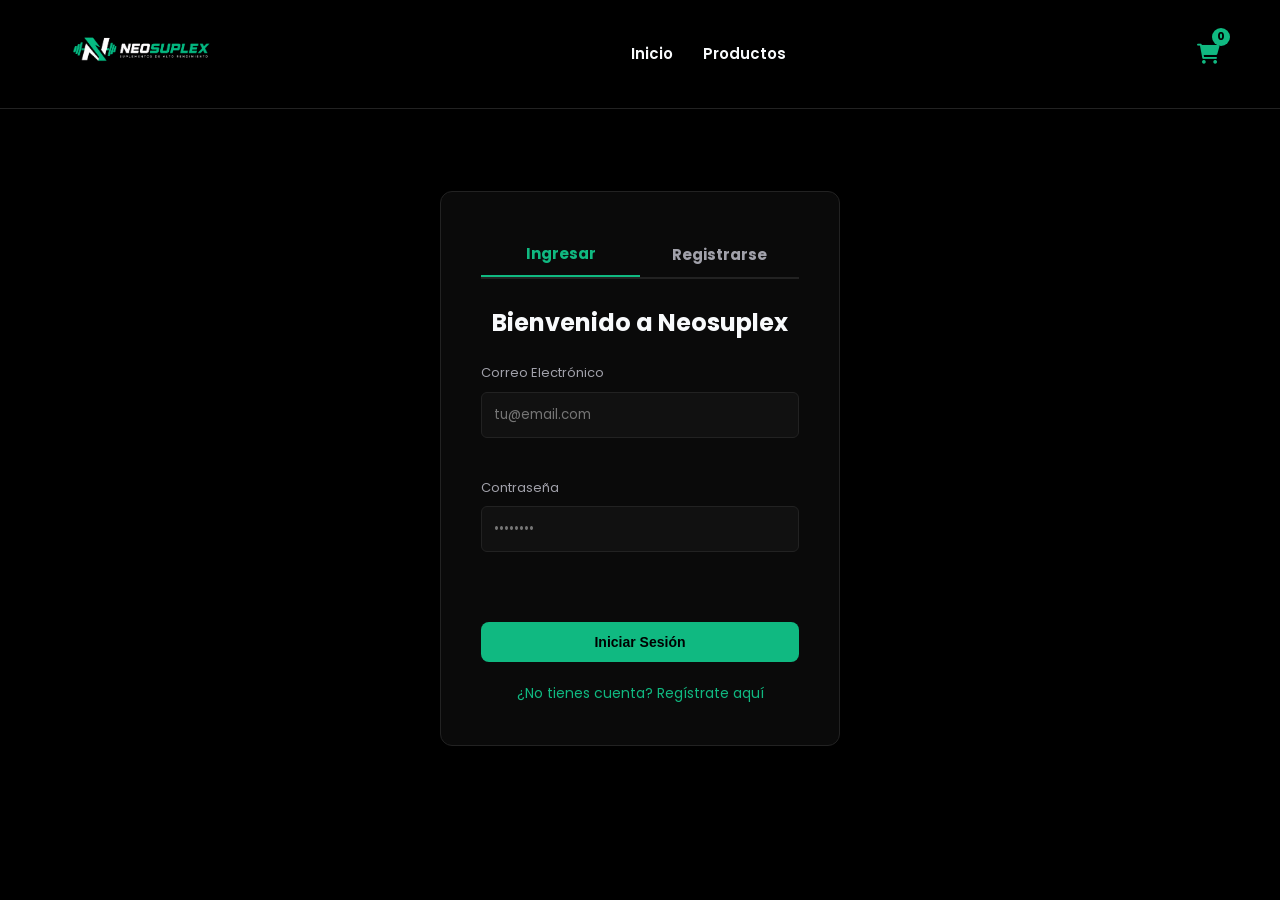
<file: frontend/login.html>
<!DOCTYPE html>
<html lang="es">
<head>
    <meta charset="UTF-8">
    <meta name="viewport" content="width=device-width, initial-scale=1.0">
    <title>Iniciar Sesión - Neosuplex</title>
    <link rel="stylesheet" href="https://cdnjs.cloudflare.com/ajax/libs/font-awesome/6.0.0/css/all.min.css">
    <link href="https://fonts.googleapis.com/css2?family=Poppins:wght@400;600;700&display=swap" rel="stylesheet">
    <link rel="stylesheet" href="style.css">
    <style>
        .login-section {
            min-height: 80vh;
            display: flex;
            align-items: center;
            justify-content: center;
        }
        .login-box {
            background-color: var(--color-bg-card);
            border: 1px solid var(--color-border);
            padding: 40px;
            border-radius: 12px;
            width: 100%;
            max-width: 400px;
            text-align: center;
            box-shadow: 0 8px 30px rgba(0,0,0,0.5);
        }
        .login-box h2 { margin-bottom: 20px; color: var(--color-text-light); }
        .login-box .form-group { text-align: left; }
        .login-box label { display: block; margin-bottom: 8px; color: var(--color-text-dull); font-size: 13px; }
        .login-box input { width: 100%; padding: 12px; background: var(--color-bg-input); border: 1px solid var(--color-border); color: white; border-radius: 6px; margin-bottom: 20px; font-family: 'Poppins', sans-serif;}
        .login-box input:focus { border-color: var(--color-primary); outline: none; }
        .login-link { color: var(--color-primary); font-size: 14px; display: block; margin-top: 20px; text-decoration: none; cursor: pointer; }
        
        /* Estilos de las pestañas internas */
        .auth-tabs { display: flex; margin-bottom: 25px; border-bottom: 2px solid var(--color-border); }
        .auth-tab { flex: 1; padding: 10px; background: none; border: none; color: var(--color-text-dull); font-weight: bold; cursor: pointer; font-size: 15px; font-family: 'Poppins', sans-serif; transition: 0.3s; }
        .auth-tab.active { color: var(--color-primary); border-bottom: 2px solid var(--color-primary); }
    </style>
</head>
<body>

    <header class="header">
        <div class="container nav-container">
            <a href="index.html" class="logo">
                <img src="imagenes/Logo1.0.png" alt="Neosuplex Logo">
            </a>
            <nav class="nav">
                <ul class="nav-links">
                    <li><a href="index.html">Inicio</a></li>
                    <li><a href="productos.html">Productos</a></li>
                </ul>
            </nav>
            <div class="header-actions">
                <a href="carrito.html" class="cart-icon" style="color: var(--color-primary);">
                    <i class="fas fa-shopping-cart"></i><span class="cart-count">0</span>
                </a>
            </div>
        </div>
    </header>

    <section class="login-section">
        <div class="login-box">
            
            <div class="auth-tabs">
                <button id="tab-login" class="auth-tab active" onclick="cambiarPestaña('login')">Ingresar</button>
                <button id="tab-registro" class="auth-tab" onclick="cambiarPestaña('registro')">Registrarse</button>
            </div>

            <form id="form-login" onsubmit="ejecutarLogin(event)">
                <h2>Bienvenido a Neosuplex</h2>
                <div class="form-group">
                    <label>Correo Electrónico</label>
                    <input type="email" id="email-login" placeholder="tu@email.com" required>
                </div>
                <div class="form-group">
                    <label>Contraseña</label>
                    <input type="password" id="pass-login" placeholder="••••••••" required>
                </div>
                <button type="submit" class="btn-blue btn-full mt-3">Iniciar Sesión</button>
                <a onclick="cambiarPestaña('registro')" class="login-link">¿No tienes cuenta? Regístrate aquí</a>
            </form>

            <form id="form-registro" onsubmit="ejecutarRegistro(event)" style="display: none;">
                <h2>Crea tu Cuenta</h2>
                <div class="form-group">
                    <label>Nombre Completo</label>
                    <input type="text" id="nombre-registro" placeholder="Juan Pérez" required>
                </div>
                <div class="form-group">
                    <label>Correo Electrónico</label>
                    <input type="email" id="email-registro" placeholder="tu@email.com" required>
                </div>
                <div class="form-group">
                    <label>Contraseña</label>
                    <input type="password" id="pass-registro" placeholder="••••••••" required>
                </div>
                <button type="submit" class="btn-blue btn-full mt-3" style="background-color: #ffb800; color: black;">Crear Cuenta</button>
                <a onclick="cambiarPestaña('login')" class="login-link">¿Ya tienes cuenta? Inicia sesión acá</a>
            </form>

        </div>
    </section>

    <script>
        const API_AUTH_URL = 'http://localhost:8080/api/auth';

        // Cambiar visualmente entre Login y Registro sin cambiar de archivo
        function cambiarPestaña(modo) {
            const formLogin = document.getElementById('form-login');
            const formRegistro = document.getElementById('form-registro');
            const tabLogin = document.getElementById('tab-login');
            const tabRegistro = document.getElementById('tab-registro');

            if (modo === 'login') {
                formLogin.style.display = 'block';
                formRegistro.style.display = 'none';
                tabLogin.classList.add('active');
                tabRegistro.classList.remove('active');
            } else {
                formLogin.style.display = 'none';
                formRegistro.style.display = 'block';
                tabLogin.classList.remove('active');
                tabRegistro.classList.add('active');
            }
        }

        // CONTROLADOR DE REGISTRO (Manda datos a Java y encripta en BD)
async function ejecutarRegistro(evento) {
    evento.preventDefault();

    const usuarioData = {
        nombre: document.getElementById('nombre-registro').value,
        email: document.getElementById('email-registro').value,
        password: document.getElementById('pass-registro').value,
        rol: 'CLIENTE'
    };

    try {
        const respuesta = await fetch(`${API_AUTH_URL}/registrar`, {
            method: 'POST',
            headers: { 'Content-Type': 'application/json' },
            body: JSON.stringify(usuarioData)
        });

        const resultado = await respuesta.json();

        if (respuesta.ok) {
            alert("¡Registro exitoso! Ya puedes iniciar sesión con tus datos.");
            document.getElementById('form-registro').reset();
            cambiarPestaña('login');
        } else {
            alert(resultado.mensaje || "Error al registrarse.");
        }
    } catch (error) {
        console.error("Error:", error);
        alert("Hubo un problema al conectar con el servidor.");
    }
}

// 2. CORRECCIÓN DE LOGIN
async function ejecutarLogin(evento) {
    evento.preventDefault();

    const credenciales = {
        email: document.getElementById('email-login').value, 
        password: document.getElementById('pass-login').value 
    };

    try {
        const respuesta = await fetch(`${API_AUTH_URL}/login`, {
            method: 'POST',
            headers: { 'Content-Type': 'application/json' },
            body: JSON.stringify(credenciales)
        });

        const resultado = await respuesta.json();

        if (respuesta.ok) {
            alert(`¡Bienvenido, ${resultado.nombre}!`);
            localStorage.setItem('usuarioLogueado', JSON.stringify(resultado));

            if (resultado.rol === 'PROVEEDOR' || resultado.rol === 'ADMIN') {
                localStorage.setItem('esProveedor', 'true');
                window.location.href = "proveedor.html"; 
            } else {
                localStorage.removeItem('esProveedor');
                window.location.href = "index.html"; 
            }
        } else {
            alert(resultado.mensaje || "Correo o contraseña incorrectos.");
        }
    } catch (error) {
        console.error("Error:", error);
        alert("Error de conexión con el servidor.");
    }
}
    </script>

    <script src="main.js"></script>
</body>
</html>
</file>
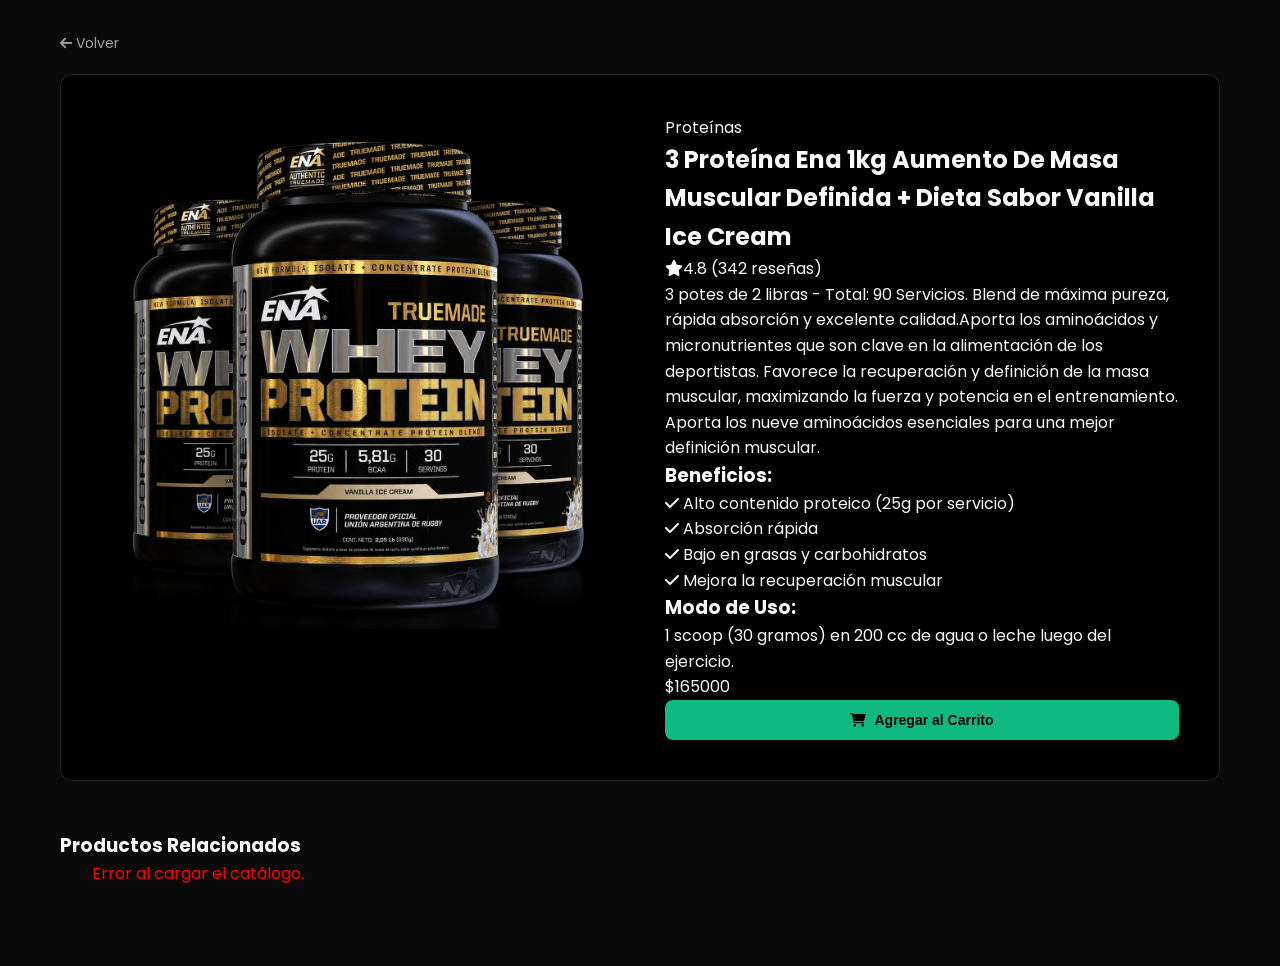
<file: frontend/producto-detalle.html>
<!DOCTYPE html>
<html lang="es">
<head>
    <meta charset="UTF-8">
    <title>Detalle de Producto - Neosuplex</title>
    <link rel="stylesheet" href="https://cdnjs.cloudflare.com/ajax/libs/font-awesome/6.0.0/css/all.min.css">
    <link href="https://fonts.googleapis.com/css2?family=Poppins:wght@400;600;700&display=swap" rel="stylesheet">
    <link rel="stylesheet" href="style.css">
</head>
<body>
    <section class="product-detail-section">
        <div class="container">
            <a href="productos.html" class="btn-back">
                <i class="fas fa-arrow-left"></i> Volver
            </a>

            <div class="product-detail-container">
                <div class="detail-image-box">
                    <img src="imagenes/proteina-ena.png" alt="Proteina Ena">
                </div>

                <div class="detail-info-box">
                    <span class="detail-category">Proteínas</span>
                    <h1 class="detail-title">3 Proteína Ena 1kg Aumento De Masa Muscular Definida + Dieta Sabor Vanilla Ice Cream</h1>
                    
                    <div class="detail-rating">
                        <i class="fas fa-star"></i><span>4.8 (342 reseñas)</span>
                    </div>

                    <p class="detail-description">
                        3 potes de 2 libras - Total: 90 Servicios. Blend de máxima pureza, rápida absorción y excelente calidad.Aporta los aminoácidos y micronutrientes que son clave en la alimentación de los deportistas. Favorece la recuperación y definición de la masa muscular, maximizando la fuerza y potencia en el entrenamiento. Aporta los nueve aminoácidos esenciales para una mejor definición muscular.</h1>

                    <h3 class="detail-subtitle">Beneficios:</h3>
                    <ul class="benefits-list">
                        <li><i class="fas fa-check text-green"></i> Alto contenido proteico (25g por servicio)</li>
                        <li><i class="fas fa-check text-green"></i> Absorción rápida</li>
                        <li><i class="fas fa-check text-green"></i> Bajo en grasas y carbohidratos</li>
                        <li><i class="fas fa-check text-green"></i> Mejora la recuperación muscular</li>
                    </ul>

                    <h3 class="detail-subtitle">Modo de Uso:</h3>
                    <p class="detail-usage">1 scoop (30 gramos) en 200 cc de agua o leche luego del ejercicio.</p>

                    <p class="detail-price">$165000</p>

                    <button class="btn-blue btn-full btn-icon detail-add-cart">
                        <i class="fas fa-shopping-cart"></i> Agregar al Carrito
                    </button>
                </div>
            </div>

            <div class="related-products">
                <h3>Productos Relacionados</h3>
                <div class="product-grid related-grid">
                    </div>
            </div>
        </div>
    </section>
<script src="main.js"></script>
</body>
</html>
</file>
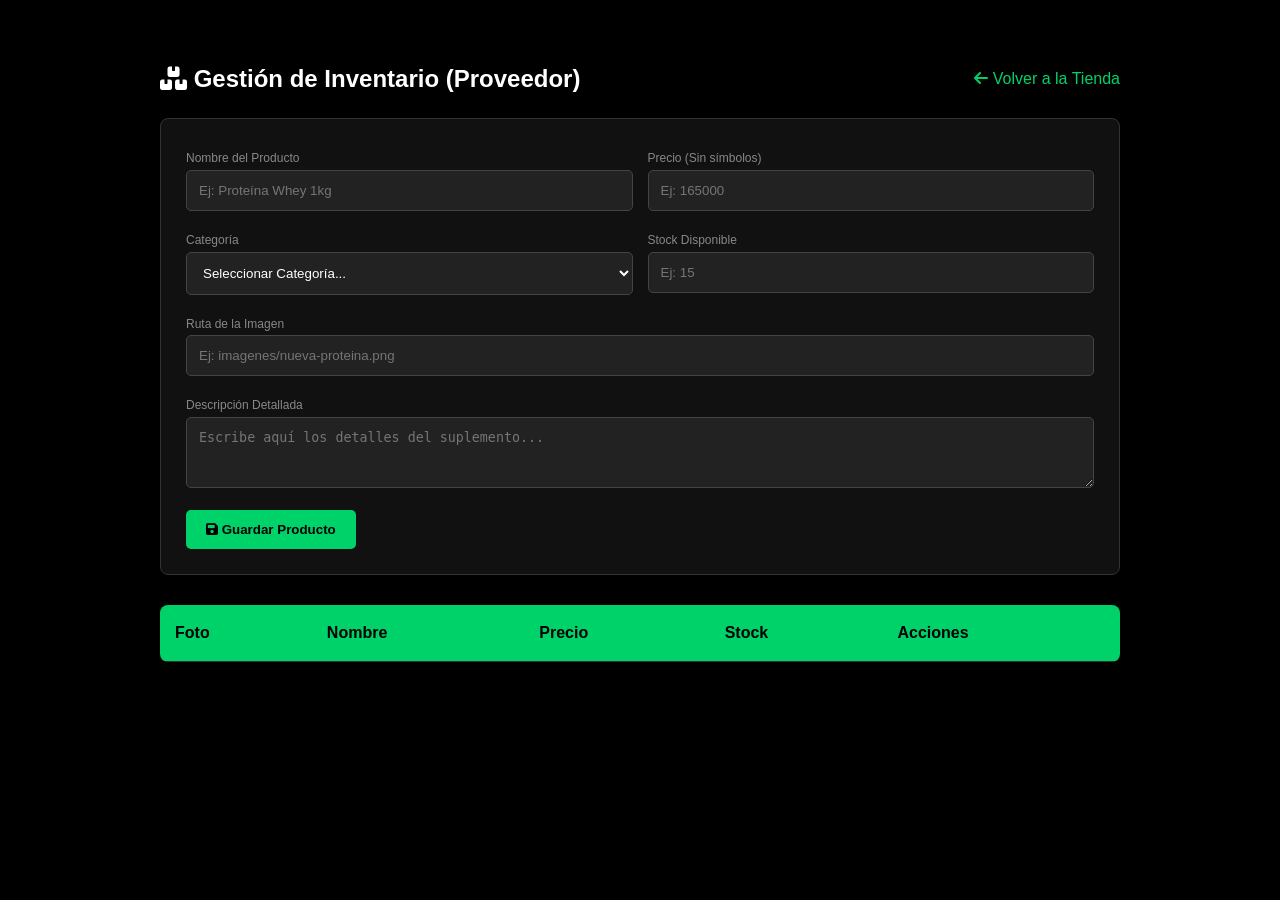
<file: frontend/proveedor.html>
<!DOCTYPE html>
<html lang="es">
<head>
    <meta charset="UTF-8">
    <meta name="viewport" content="width=device-width, initial-scale=1.0">
    <title>Panel de Proveedor - NeoSuplex</title>
    <link rel="stylesheet" href="style.css"> <!-- Aprovechamos tu CSS existente -->
    <link rel="stylesheet" href="https://cdnjs.cloudflare.com/ajax/libs/font-awesome/6.0.0/css/all.min.css">
    <style>
        /* Estilos específicos para el panel de control */
        .admin-container { max-width: 1000px; margin: 40px auto; padding: 20px; color: white; font-family: sans-serif; }
        .admin-header { display: flex; justify-content: space-between; align-items: center; margin-bottom: 20px; }
        .admin-form { background: #111; padding: 25px; border-radius: 8px; margin-bottom: 30px; display: grid; grid-template-columns: 1fr 1fr; gap: 15px; border: 1px solid #333; }
        .admin-form input, .admin-form select, .admin-form textarea { padding: 12px; background: #222; border: 1px solid #444; color: white; border-radius: 5px; width: 100%; box-sizing: border-box; }
        .full-width { grid-column: 1 / -1; }
        .admin-table { width: 100%; border-collapse: collapse; margin-top: 20px; background: #111; border-radius: 8px; overflow: hidden; }
        .admin-table th, .admin-table td { border-bottom: 1px solid #333; padding: 15px; text-align: left; }
        .admin-table th { background: #00d26a; color: black; font-weight: bold; }
        .btn-success { background: #00d26a; color: black; padding: 12px 20px; border: none; cursor: pointer; border-radius: 5px; font-weight: bold; transition: 0.3s; }
        .btn-success:hover { background: #00e676; }
        .btn-edit { background: #ffb800; color: black; padding: 8px 12px; border: none; cursor: pointer; border-radius: 4px; margin-right: 5px; }
        .btn-danger { background: #ff4444; color: white; padding: 8px 12px; border: none; cursor: pointer; border-radius: 4px; }
    </style>
</head>
<body style="background-color: #000;">

    <div class="admin-container">
        <div class="admin-header">
            <h2><i class="fas fa-boxes"></i> Gestión de Inventario (Proveedor)</h2>
            <a href="index.html" style="color: #00d26a; text-decoration: none;"><i class="fas fa-arrow-left"></i> Volver a la Tienda</a>
        </div>
        
        <!-- Formulario para Agregar/Editar -->
        <form id="form-producto" class="admin-form">
            <input type="hidden" id="prod-id"> <!-- Campo invisible para saber si estamos editando -->
            
            <div>
                <label style="font-size: 12px; color: #888;">Nombre del Producto</label>
                <input type="text" id="prod-nombre" placeholder="Ej: Proteína Whey 1kg" required>
            </div>
            <div>
                <label style="font-size: 12px; color: #888;">Precio (Sin símbolos)</label>
                <input type="number" id="prod-precio" placeholder="Ej: 165000" required>
            </div>
            <div>
                <label style="font-size: 12px; color: #888;">Categoría</label>
                <select id="prod-categoria" required>
                    <option value="">Seleccionar Categoría...</option>
                    <option value="Proteínas">Proteínas</option>
                    <option value="Aminoácidos">Aminoácidos</option>
                    <option value="Creatina">Creatina</option>
                    <option value="Pre-entreno">Pre-entrenos</option>
                    <option value="Vitaminas">Vitaminas</option>
                    <option value="Grasas Saludables">Grasas Saludables</option>
                </select>
            </div>
            <div>
                <label style="font-size: 12px; color: #888;">Stock Disponible</label>
                <input type="number" id="prod-stock" placeholder="Ej: 15" required>
            </div>
            
            <div class="full-width">
                <label style="font-size: 12px; color: #888;">Ruta de la Imagen</label>
                <input type="text" id="prod-imagen" placeholder="Ej: imagenes/nueva-proteina.png" required>
            </div>
            
            <div class="full-width">
                <label style="font-size: 12px; color: #888;">Descripción Detallada</label>
                <textarea id="prod-descripcion" placeholder="Escribe aquí los detalles del suplemento..." rows="3"></textarea>
            </div>
            
            <div class="full-width" style="display: flex; gap: 10px;">
                <button type="submit" class="btn-success" id="btn-guardar"><i class="fas fa-save"></i> Guardar Producto</button>
                <button type="button" id="btn-cancelar" style="display:none; padding: 12px 20px; background: #444; color: white; border:none; border-radius: 5px; cursor:pointer;">Cancelar Edición</button>
            </div>
        </form>

        <!-- Tabla de Productos Actuales -->
        <table class="admin-table">
            <thead>
                <tr>
                    <th>Foto</th>
                    <th>Nombre</th>
                    <th>Precio</th>
                    <th>Stock</th>
                    <th>Acciones</th>
                </tr>
            </thead>
            <tbody id="tabla-productos">
                <!-- Se llenará automáticamente con JS -->
            </tbody>
        </table>
    </div>

    <!-- Conectamos con el nuevo script exclusivo de administrador -->
    <script src="admin.js"></script>
</body>
</html>
</file>
<file: frontend/style.css>
/* === ESTILOS GENERALES Y RESETS - TEMA OSCURO === */
:root {
    /* --- NUEVA PALETA DE COLORES --- */
    --color-primary: #10b981;      /* Verde Esmeralda vibrante */
    --color-primary-dark: #059669; /* Verde más oscuro */
    
    /* Colores de fondo */
    --color-bg-body: #000000;     /* Fondo principal */
    --color-bg-card: #0a0a0a;     /* Fondo ligeramente más claro */
    --color-bg-input: #111111;    /* Fondo de buscador y filtros */
    
    /* Colores de texto */
    --color-text-light: #f8fafc;  /* Texto principal */
    --color-text-dull: #a1a1aa;   /* Texto secundario */
    
    /* Otros */
    --color-border: #222222;       /* Color de bordes sutiles */
    --color-cart-badge: #a7f3d0;  /* Color claro para contador */
    
    --font-main: 'Poppins', sans-serif;
    --transition: all 0.3s ease;
}

* {
    margin: 0;
    padding: 0;
    box-sizing: border-box;
}

body {
    font-family: var(--font-main);
    color: var(--color-text-light);
    line-height: 1.6;
    background-color: var(--color-bg-body);
}

.container {
    max-width: 1200px;
    margin: 0 auto;
    padding: 0 20px;
}

img {
    max-width: 100%;
    height: auto;
}

a {
    text-decoration: none;
    color: inherit;
    transition: var(--transition);
}

ul {
    list-style: none;
}

.text-center { text-align: center; }
.mt-3 { margin-top: 30px; }

/* =========================================
   ESTILOS DE BOTONES - TEMA VERDE
   ========================================= */
.btn-blue, .btn-yellow, .btn-white-outline, .btn-disabled {
    display: inline-block;
    padding: 12px 24px;
    border-radius: 8px;
    font-weight: 600;
    font-size: 14px;
    cursor: pointer;
    transition: var(--transition);
    border: none;
}

.btn-blue {
    background-color: var(--color-primary);
    color: black;
}

.btn-blue:hover {
    background-color: var(--color-text-light);
    color: black;
    transform: translateY(-2px);
    box-shadow: 0 4px 12px rgba(16, 185, 129, 0.3);
}

.btn-yellow {
    background-color: var(--color-primary);
    color: black;
}
.btn-yellow:hover {
    background-color: var(--color-primary-dark);
    transform: scale(1.05);
}

.btn-white-outline {
    background-color: transparent;
    color: var(--color-text-light);
    border: 2px solid var(--color-border);
}

.btn-white-outline:hover {
    background-color: var(--color-primary);
    border-color: var(--color-primary);
    color: black;
}

.btn-disabled {
    background-color: #222;
    color: #555;
    cursor: not-allowed;
}

.btn-icon { display: flex; align-items: center; gap: 8px; }
.icon-right { margin-left: 8px; }
.btn-full { width: 100%; justify-content: center; }

/* =========================================
   ENCAVEZADO / NAVEGACIÓN - TEMA OSCURO
   ========================================= */
.header {
    background-color: var(--color-bg-body);
    padding: 10px 0;
    position: sticky;
    top: 0;
    z-index: 100;
    border-bottom: 1px solid var(--color-border);
}

.nav-container { display: flex; justify-content: space-between; align-items: center; }
.logo img { height: 80px; }

.nav-links { display: flex; gap: 30px; }
.nav-links a {
    font-weight: 600;
    font-size: 15px;
    color: var(--color-text-light);
}

.nav-links a:hover,
.nav-links a.active {
    color: var(--color-primary);
}

.header-actions { display: flex; align-items: center; gap: 20px; }
.cart-icon { position: relative; font-size: 20px; color: var(--color-text-light); }
.cart-count {
    position: absolute; top: -10px; right: -10px;
    background-color: var(--color-primary);
    color: black; font-size: 11px; font-weight: bold; width: 18px; height: 18px;
    border-radius: 50%; display: flex; align-items: center; justify-content: center;
}

/* =========================================
   SECCIÓN HERO (BANNER) - MÁS OSCURO
   ========================================= */
.hero {
    background-color: #000000; 
    background-image: linear-gradient(rgba(0,0,0,0.4), rgba(0,0,0,0.4)), url('imagenes/fondo.png');
    background-size: contain; 
    background-position: right center; 
    background-repeat: no-repeat; 
    height: 70vh;
    display: flex;
    align-items: center;
    color: white;
}
.hero-content { max-width: 700px; }
.hero h1 { font-size: 50px; font-weight: 700; line-height: 1.2; margin-bottom: 15px; }
.hero h1 span { color: var(--color-primary); } 
.hero p { font-size: 16px; margin-bottom: 30px; opacity: 0.8; color: var(--color-text-dull); }

/* =========================================
   CARACTERÍSTICAS - TEMA OSCURO
   ========================================= */
.features {
    padding: 60px 0;
    background-color: var(--color-bg-card);
}
.features-container { display: grid; grid-template-columns: repeat(3, 1fr); gap: 30px; }
.feature-item {
    background-color: var(--color-bg-body);
    padding: 30px; border-radius: 12px; text-align: center;
    border: 1px solid var(--color-border);
    transition: var(--transition);
}
.feature-item:hover {
    transform: translateY(-5px);
    border-color: var(--color-primary);
    box-shadow: 0 8px 25px rgba(16, 185, 129, 0.1);
}
.feature-icon { font-size: 36px; color: var(--color-primary); margin-bottom: 20px; }
.feature-item h3 { font-size: 18px; font-weight: 600; margin-bottom: 10px; color: var(--color-text-light); }
.feature-item p { font-size: 14px; color: var(--color-text-dull); }

/* =========================================
   PRODUCTOS (CATÁLOGO) - TEMA OSCURO
   ========================================= */
.section-title { text-align: center; margin-bottom: 50px; }
.section-title h2 { font-size: 28px; font-weight: 700; color: var(--color-text-light); }
.section-title p { color: var(--color-text-dull); margin-top: 10px; font-size: 14px;}

.catalog-section { padding: 40px 0; background-color: var(--color-bg-card); }
.catalog-header h2 { font-size: 28px; margin-bottom: 5px; color: var(--color-text-light); }
.catalog-header p { color: var(--color-text-dull); margin-bottom: 30px; font-size: 14px; }

.filters-bar { display: flex; justify-content: space-between; margin-bottom: 20px; gap: 20px; }
.search-box {
    flex-grow: 1; background: var(--color-bg-input);
    border: 1px solid var(--color-border); border-radius: 8px; padding: 10px 15px; display: flex; align-items: center;
    position: relative; /* Para las sugerencias */
}
.search-box i { color: #555; margin-right: 10px; }
.search-box input {
    background: transparent; border: none; outline: none; width: 100%;
    font-family: var(--font-main); color: var(--color-text-light);
}

.sort-box {
    background: var(--color-bg-input); border: 1px solid var(--color-border); border-radius: 8px;
    padding: 10px 15px; display: flex; align-items: center; color: var(--color-text-dull);
}
.sort-box i { color: #555; }
.sort-box select {
    border: none; outline: none; background: transparent; margin-left: 10px;
    font-family: var(--font-main); cursor: pointer; color: var(--color-text-dull);
}
.sort-box select option { background-color: var(--color-bg-input); color: var(--color-text-light); }

.categories-pills { display: flex; flex-wrap: wrap; gap: 10px; margin-bottom: 20px; }
.pill {
    background: var(--color-bg-input); border: 1px solid var(--color-border); padding: 8px 20px;
    border-radius: 20px; cursor: pointer; transition: var(--transition);
    font-family: var(--font-main); font-size: 14px; color: var(--color-text-dull);
}
.pill:hover { border-color: var(--color-primary); color: var(--color-primary); }
.pill.active { background: var(--color-primary); color: black; border-color: var(--color-primary); }

.results-text { font-size: 13px; color: #555; margin-bottom: 20px; }

.product-grid { display: grid; grid-template-columns: repeat(4, 1fr); gap: 20px; }
.product-card {
    background-color: var(--color-bg-body);
    border-radius: 12px; border: 1px solid var(--color-border);
    overflow: hidden; transition: var(--transition);
    display: flex; flex-direction: column; justify-content: space-between;
}
.product-card:hover { border-color: #333; box-shadow: 0 8px 30px rgba(16, 185, 129, 0.05); }

.product-link { display: block; color: inherit; }
.product-img-container { height: 250px; display: flex; align-items: center; justify-content: center; padding: 20px; overflow: hidden; position: relative;}
.product-img { height: 100%; object-fit: contain; transition: transform 0.5s ease; }
.product-card:hover .product-img { transform: scale(1.1); }

.badge-out-of-stock {
    position: absolute; top: 15px; right: 15px; background-color: #333; color: var(--color-text-dull);
    font-size: 11px; padding: 4px 8px; border-radius: 4px; font-weight: bold;
}

.product-info { padding: 20px; }
.product-category { font-size: 12px; color: #555; }
.product-name {
    font-size: 14px; font-weight: 600; margin: 8px 0; height: 40px; overflow: hidden;
    color: var(--color-text-light);
}
.product-meta { display: flex; justify-content: space-between; align-items: center; margin-bottom: 15px; }
.product-rating { display: flex; align-items: center; gap: 5px; font-size: 12px; color: #ffb800; }
.product-rating span { color: #555; }
.product-price { font-size: 16px; font-weight: 700; color: var(--color-primary); }
.card-footer { padding: 0 20px 20px 20px; }

/* =========================================
   DETALLE DEL PRODUCTO / MODAL
   ========================================= */
.product-detail-section { padding: 30px 0 80px; background: var(--color-bg-card); }
.btn-back { display: inline-block; margin-bottom: 20px; font-size: 14px; color: var(--color-text-dull); }
.btn-back:hover { color: var(--color-primary); }

.product-detail-container {
    display: grid; grid-template-columns: 1fr 1fr; gap: 50px;
    background: var(--color-bg-body);
    padding: 40px; border-radius: 12px; border: 1px solid var(--color-border); margin-bottom: 50px;
}

/* Estilos de Modal Overlay (Asegúrate de tenerlos) */
.modal-overlay {
    position: fixed; top: 0; left: 0; width: 100%; height: 100%;
    background: rgba(0,0,0,0.9); display: none; justify-content: center; align-items: center; z-index: 1000;
}
.modal-content { background: var(--color-bg-body); border-radius: 15px; width: 90%; max-width: 900px; position: relative; overflow: hidden;}
.modal-grid { display: grid; grid-template-columns: 1fr 1fr; gap: 30px; padding: 40px; }

/* ... (resto de estilos de detalle como tenías) */

/* =========================================
   CALL TO ACTION Y FOOTER
   ========================================= */
.cta { background-color: var(--color-primary-dark); color: black; padding: 80px 0; }
.cta h2 { font-size: 32px; margin-bottom: 15px; }
.cta p { font-size: 16px; opacity: 0.9; margin-bottom: 30px; color: #222; }

.footer { background-color: var(--color-bg-body); color: var(--color-text-dull); padding: 60px 0; border-top: 1px solid var(--color-border); }
.footer-container { display: grid; grid-template-columns: 2fr 1fr 1fr 1fr; gap: 40px; }
.footer-brand .footer-logo { height: 40px; margin-bottom: 20px; }
.footer-links h3 { color: var(--color-text-light); font-size: 16px; font-weight: 600; margin-bottom: 20px; }
.footer-links ul li { margin-bottom: 10px; }
.footer-links a { font-size: 14px; }
.footer-links a:hover { color: var(--color-primary); }

/* =========================================
   CARRITO Y CHECKOUT
   ========================================= */
.checkout-section { padding: 60px 0; background-color: var(--color-bg-card); min-height: 80vh; }
.checkout-container { max-width: 800px; }
.checkout-step h2 { color: var(--color-primary); margin-bottom: 20px; font-size: 24px; border-bottom: 2px solid var(--color-border); padding-bottom: 10px; }
.cart-summary { background-color: var(--color-bg-body); border: 1px solid var(--color-border); border-radius: 8px; padding: 20px; margin-bottom: 30px; }
.cart-item { display: flex; align-items: center; gap: 20px; border-bottom: 1px solid var(--color-border); padding-bottom: 15px; margin-bottom: 15px; }
.cart-item img { width: 60px; height: 60px; object-fit: contain; background-color: #111; border-radius: 8px; padding: 5px; }
.cart-item h4 { color: var(--color-text-light); font-size: 16px; }
.cart-price { font-weight: bold; color: var(--color-primary); font-size: 18px; margin-left: auto; }

.checkout-form { background-color: var(--color-bg-body); border: 1px solid var(--color-border); border-radius: 8px; padding: 30px; }
.form-group { margin-bottom: 20px; width: 100%; }
.form-row { display: flex; gap: 20px; }
.checkout-form input { width: 100%; padding: 12px 15px; background-color: var(--color-bg-input); border: 1px solid var(--color-border); border-radius: 6px; color: var(--color-text-light); }

.role-selector { display: flex; justify-content: space-between; gap: 20px; margin: 30px 0; }
.role-card { flex: 1; background-color: var(--color-bg-input); border: 2px solid var(--color-border); border-radius: 8px; padding: 20px; text-align: center; cursor: pointer; transition: var(--transition); position: relative; }
.role-card:has(input:checked) { border-color: var(--color-primary); background-color: rgba(16, 185, 129, 0.1); }

/* =========================================
   BUSCADOR Y SUGERENCIAS
   ========================================= */
.sugerencias-box {
    position: absolute; top: 100%; left: 0; width: 100%;
    background-color: var(--color-bg-body); border: 1px solid var(--color-border);
    border-radius: 0 0 8px 8px; z-index: 100; max-height: 250px; overflow-y: auto;
    box-shadow: 0 8px 16px rgba(0,0,0,0.8);
}
.sugerencia-item { padding: 12px 15px; cursor: pointer; color: var(--color-text-dull); font-size: 13px; border-bottom: 1px solid var(--color-border); transition: var(--transition); }
.sugerencia-item:hover { background-color: var(--color-bg-input); color: var(--color-primary); }

/* =========================================
   SECCIÓN RESPONSIVE (AÑADIDA)
   ========================================= */
@media (max-width: 1024px) {
    .product-grid { grid-template-columns: repeat(3, 1fr); }
    .features-container { grid-template-columns: repeat(2, 1fr); }
}

@media (max-width: 768px) {
    .nav-links { display: none; } /* Ocultar links en móviles */
    
    .hero {
        height: auto;
        padding: 60px 0;
        background-image: none; /* Quitamos la imagen de fondo lateral en móvil */
        background-color: #000;
        text-align: center;
    }
    .hero-content { margin: 0 auto; }
    .hero h1 { font-size: 36px; }

    .filters-bar { flex-direction: column; }
    .search-box, .sort-box { width: 100%; }

    .product-grid { grid-template-columns: repeat(2, 1fr); gap: 15px; }
    
    .features-container { grid-template-columns: 1fr; }
    
    .footer-container { grid-template-columns: 1fr; text-align: center; }
    
    /* Adaptación de Modal */
    .modal-grid, .product-detail-container { 
        grid-template-columns: 1fr; 
        padding: 20px; 
    }
    .detail-image-box { height: 200px; }

    .form-row { flex-direction: column; gap: 0; }
    .role-selector { flex-direction: column; }
}

@media (max-width: 480px) {
    .product-grid { grid-template-columns: 1fr; }
    .hero h1 { font-size: 28px; }
}
</file>
